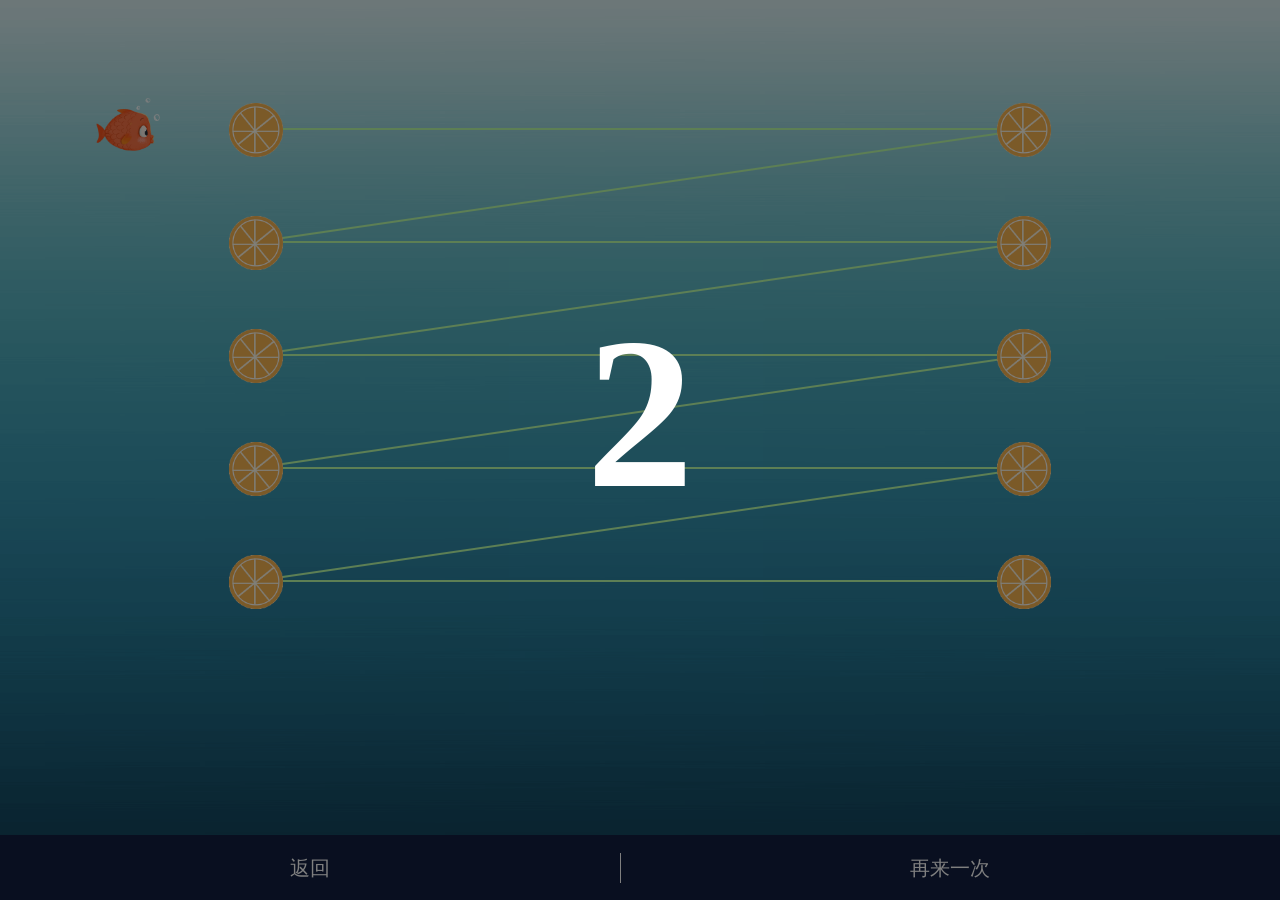
<file: Terry/demo1.html>
<!DOCTYPE html>
<html>
<head>
  <meta name="keywords" content="具体的关键字">
  <meta name="description" content="具体的页面描述">
  <meta name="author" content="game">
  <meta http-equiv="content-language" content="zh-CN"/>
  <meta charset="utf-8">
  <title>动画demo1</title>
  <meta name="viewport" content="width=device-width, initial-scale=1, maximum-scale=1, user-scalable=no">
  <link rel="stylesheet" type="text/css" href="css/common.css">
  <link rel="stylesheet" type="text/css" href="css/demo1.css">
</head>
<body>
<div class="index-wrapper">

  <div id="contentBox">
    <img id="eaterIcon" src="" alt="eaterIcon">
    <!--<div class="partItem"></div>-->
  </div>

  <div class="shadowBox">
    <span class="timeNum"></span>
  </div>
  <div class="fixedBox">
    <div class="part">返回</div>
    <div class="part">再来一次</div>
  </div>

</div>
<script type="text/javascript" src="js/jquery-2.2.4.min.js"></script>
<script type="text/javascript" src="js/flexible.js"></script>
<script type="text/javascript" src="js/common.js"></script>
<script type="text/javascript" src="js/demo1.js"></script>
</body>
</html>
</file>
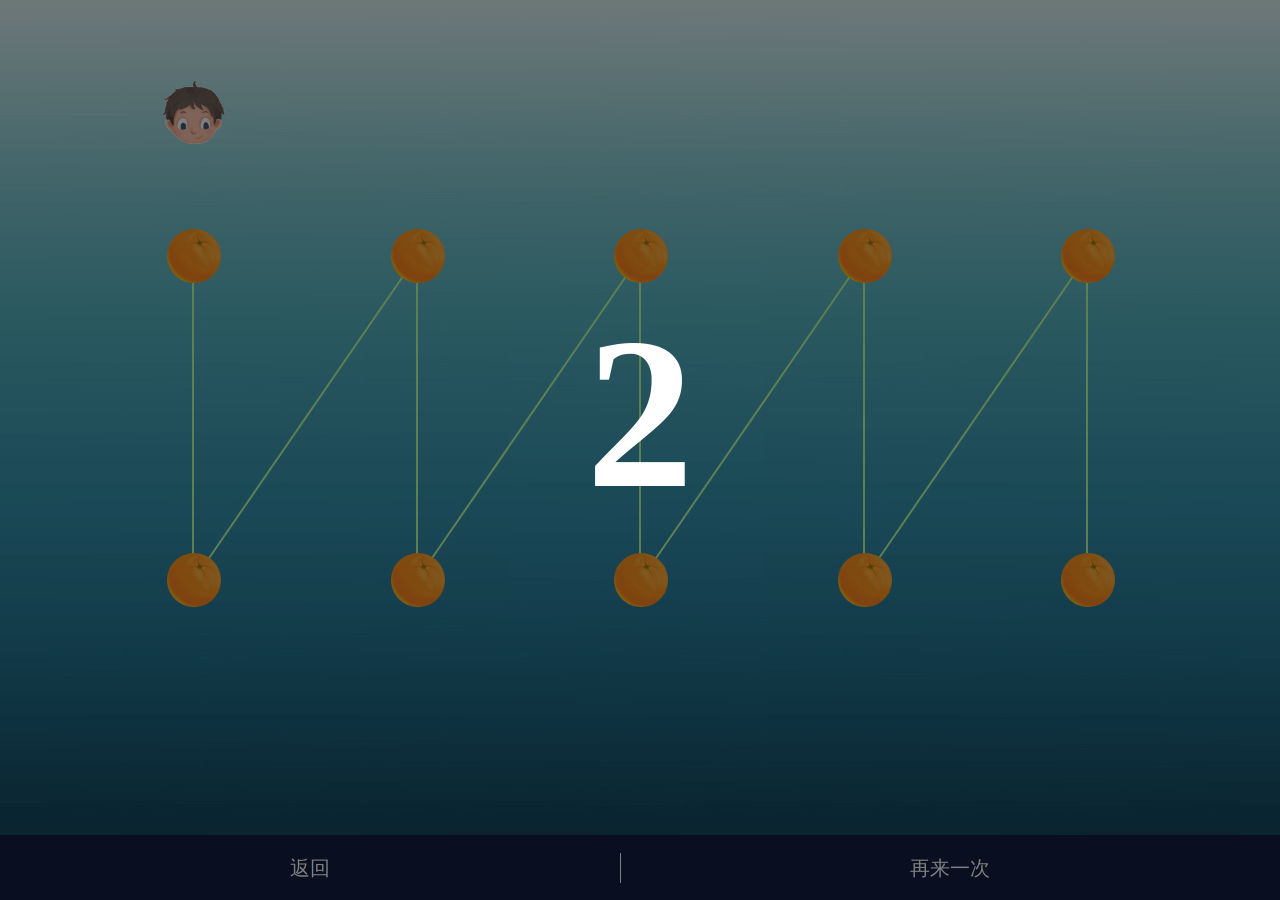
<file: Terry/demo2.html>
<!DOCTYPE html>
<html>
<head>
  <meta name="keywords" content="具体的关键字">
  <meta name="description" content="具体的页面描述">
  <meta name="author" content="game">
  <meta http-equiv="content-language" content="zh-CN"/>
  <meta charset="utf-8">
  <title>动画demo2</title>
  <meta name="viewport" content="width=device-width, initial-scale=1, maximum-scale=1, user-scalable=no">
  <link rel="stylesheet" type="text/css" href="css/common.css">
  <link rel="stylesheet" type="text/css" href="css/demo2.css">
</head>
<body>
<div class="index-wrapper">

  <div id="contentBox">
    <img id="eaterIcon" src="" alt="eaterIcon">
    <!--<div class="partItem"></div>-->
  </div>

  <div class="shadowBox">
    <span class="timeNum"></span>
  </div>
  <div class="fixedBox">
    <div class="part">返回</div>
    <div class="part">再来一次</div>
  </div>

</div>
<script type="text/javascript" src="js/jquery-2.2.4.min.js"></script>
<script type="text/javascript" src="js/flexible.js"></script>
<script type="text/javascript" src="js/common.js"></script>
<script type="text/javascript" src="js/demo2.js"></script>
</body>
</html>
</file>
<file: Terry/css/common.css>
@charset "utf-8";
/* @base */
body,div,dl,dt,dd,ul,ol,li,h1,h2,h3,h4,h5,h6,pre,code,form,fieldset,legend,input,textarea,p,blockquote,th,td,hr,button{margin:0;padding:0;}
body,button,input,select,textarea{font:14px/1.5 PingFangSC,Garamond,arial,\5b8b\4f53;}
input,select,textarea{font-size:100%;}
table{border-collapse:collapse;border-spacing:0;}
th{text-align:inherit;}
fieldset,img,a img{border:0;}
abbr,acronym{border:0;font-variant:normal;}
del{text-decoration:line-through;}
address,caption,cite,code,dfn,em,th,var{font-style:normal;}
ol,ul{list-style:none;}
caption,th{text-align:left;}
h1,h2,h3,h4,h5,h6{font-size:100%;}
q:before,q:after{content:'';}
sup{vertical-align:text-top;}
sub{vertical-align:text-bottom;}
ins,a{text-decoration:none;color: #fff;}
a:hover{text-decoration:none;}

.clearfix:after{visibility:hidden;display:block;font-size:0;content:" ";clear:both;height:0;}
.clearfix{*zoom:1;}
.hide{display:none;}
.fl{float:left;}
.fr{float:right;}
html,body{
	height: 100%;
	color: #757575;
	background: #F2F2F2;
}
body{
	display: -webkit-box; /* OLD - iOS 6-, Safari 3.1-6 */ 
	display: -moz-box; /* OLD - Firefox 19- (buggy but mostly works) */ 
	display: -ms-flexbox; /* TWEENER - IE 10 */ 
	display: -webkit-flex; /* NEW - Chrome */ 
	display: flex; /* NEW, Spec - Opera 12.1, Firefox 20+ */
	flex-direction: column;


}
.flex{
	display: -webkit-box; /* OLD - iOS 6-, Safari 3.1-6 */ 
	display: -moz-box; /* OLD - Firefox 19- (buggy but mostly works) */ 
	display: -ms-flexbox; /* TWEENER - IE 10 */ 
	display: -webkit-flex; /* NEW - Chrome */ 
	display: flex; /* NEW, Spec - Opera 12.1, Firefox 20+ */

}
*{
	-moz-box-sizing: border-box;  
    -webkit-box-sizing: border-box; 
    -o-box-sizing: border-box; 
    -ms-box-sizing: border-box; 
    box-sizing: border-box; 
}
</file>
<file: Terry/css/demo1.css>
* {
  font-family: "微软雅黑" !important;
}
body {
  background-color: #fff;
  -ms-overflow-style: none;
  overflow: -moz-scrollbars-none;
}
body::-webkit-scrollbar {
  width: 0;
}
.index-wrapper {
  height: 100vh;
  background: url("../images/bg_sea.png") repeat-x;
  background-size: 100% 100%;
}
.index-wrapper #contentBox {
  height: 100%;
  position: relative;
}
.index-wrapper #contentBox #eaterIcon {
  position: absolute;
  z-index: 2;
}
.index-wrapper #contentBox .partItem {
  position: relative;
  background-color: transparent;
}
.index-wrapper #contentBox .partItem .border {
  /*作为运动轨迹*/
  position: absolute;
  left: 0;
  bottom: 0;
  width: 100%;
}
.index-wrapper #contentBox .partItem .foodIcon {
  position: absolute;
  z-index: 1;
}
.index-wrapper #contentBox .partItem:before {
  content: "";
  position: absolute;
  top: 0;
  right: 0;
  display: block;
  transform-origin: top;
}
.index-wrapper .shadowBox {
  position: fixed;
  left: 0;
  top: 0;
  z-index: 3;
  width: 100%;
  height: 100%;
  background-color: rgba(0, 0, 0, 0.5);
  display: flex;
  align-items: center;
  justify-content: center;
}
.index-wrapper .shadowBox .timeNum {
  font-weight: bold;
  color: #fff;
  font-size: 4rem;
  display: inline-block;
  padding-bottom: 1.33333333rem;
}
.index-wrapper .fixedBox {
  position: fixed;
  left: 0;
  bottom: 0;
  width: 100%;
  display: flex;
  align-items: center;
  text-align: center;
  font-size: 0.37333333rem;
  color: #fff;
  background-color: #121F41;
}
.index-wrapper .fixedBox .part {
  flex-grow: 1;
  margin: 0.32rem 0;
  border-right: 0.02666667rem solid #fff;
}
.index-wrapper .fixedBox .part:last-child {
  border-right: none;
}
</file>
<file: Terry/css/demo2.css>
* {
  font-family: "微软雅黑" !important;
}
body {
  background-color: #fff;
  -ms-overflow-style: none;
  overflow: -moz-scrollbars-none;
}
body::-webkit-scrollbar {
  width: 0;
}
.index-wrapper {
  height: 100vh;
  background: url("../images/bg_sea.png") repeat-x;
  background-size: 100% 100%;
}
.index-wrapper #contentBox {
  height: 100%;
  position: relative;
  display: flex;
}
.index-wrapper #contentBox #eaterIcon {
  position: absolute;
  z-index: 2;
}
.index-wrapper #contentBox .partItem {
  position: relative;
  background-color: transparent;
}
.index-wrapper #contentBox .partItem .border {
  /*作为运动轨迹*/
  position: absolute;
  right: 0;
  bottom: 0;
  width: 100%;
}
.index-wrapper #contentBox .partItem .foodIcon {
  position: absolute;
  z-index: 1;
}
.index-wrapper #contentBox .partItem:before {
  content: "";
  position: absolute;
  top: 0;
  right: 0;
  display: block;
  transform-origin: top;
}
.index-wrapper .shadowBox {
  position: fixed;
  left: 0;
  top: 0;
  z-index: 3;
  width: 100%;
  height: 100%;
  background-color: rgba(0, 0, 0, 0.5);
  display: flex;
  align-items: center;
  justify-content: center;
}
.index-wrapper .shadowBox .timeNum {
  font-weight: bold;
  color: #fff;
  font-size: 4rem;
  display: inline-block;
  padding-bottom: 1.33333333rem;
}
.index-wrapper .fixedBox {
  position: fixed;
  left: 0;
  bottom: 0;
  width: 100%;
  display: flex;
  align-items: center;
  text-align: center;
  font-size: 0.37333333rem;
  color: #fff;
  background-color: #121F41;
}
.index-wrapper .fixedBox .part {
  flex-grow: 1;
  margin: 0.32rem 0;
  border-right: 0.02666667rem solid #fff;
}
.index-wrapper .fixedBox .part:last-child {
  border-right: none;
}
</file>
